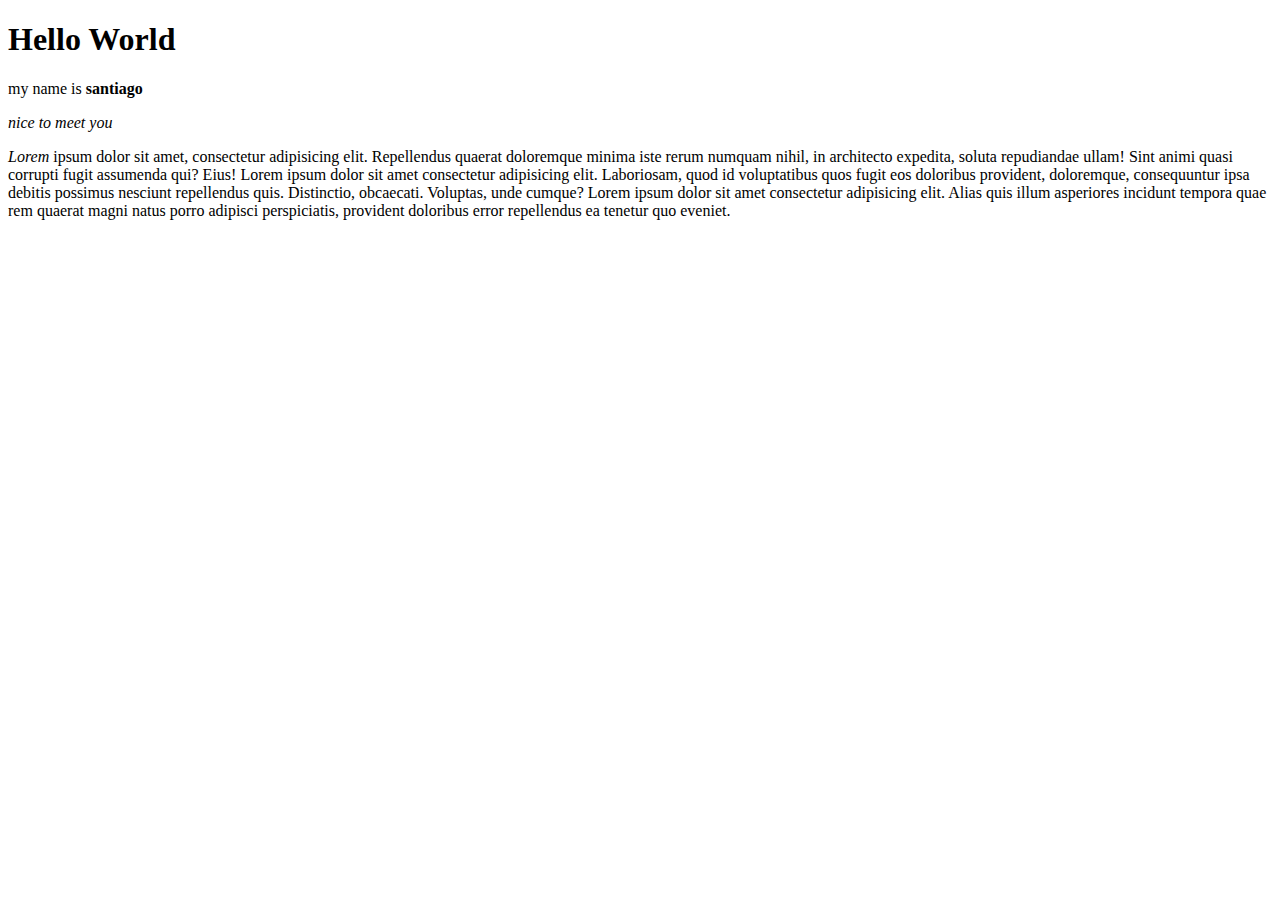
<file: html/Html-Boilerplate/index.html>
<!DOCTYPE html>
<html lang="en">
<head>
    <meta charset="UTF-8">
    <title>My First Webpage</title>
</head>
<body>
    <h1>Hello World</h1>
    <p>my name is <strong>santiago</strong> </p>
    <p><em>nice to meet you</em></p>
    <!-- holaaa -->
    <p><em>Lorem</em> ipsum dolor sit amet, consectetur adipisicing elit. Repellendus quaerat doloremque minima iste rerum numquam nihil, in architecto expedita, soluta repudiandae ullam! Sint animi quasi corrupti fugit assumenda qui? Eius! Lorem ipsum dolor sit amet consectetur adipisicing elit. Laboriosam, quod id voluptatibus quos fugit eos doloribus provident, doloremque, consequuntur ipsa debitis possimus nesciunt repellendus quis. Distinctio, obcaecati. Voluptas, unde cumque? Lorem ipsum dolor sit amet consectetur adipisicing elit. Alias quis illum asperiores incidunt tempora quae rem quaerat magni natus porro adipisci perspiciatis, provident doloribus error repellendus ea tenetur quo eveniet.</p>
    
</body>
</html>
</file>
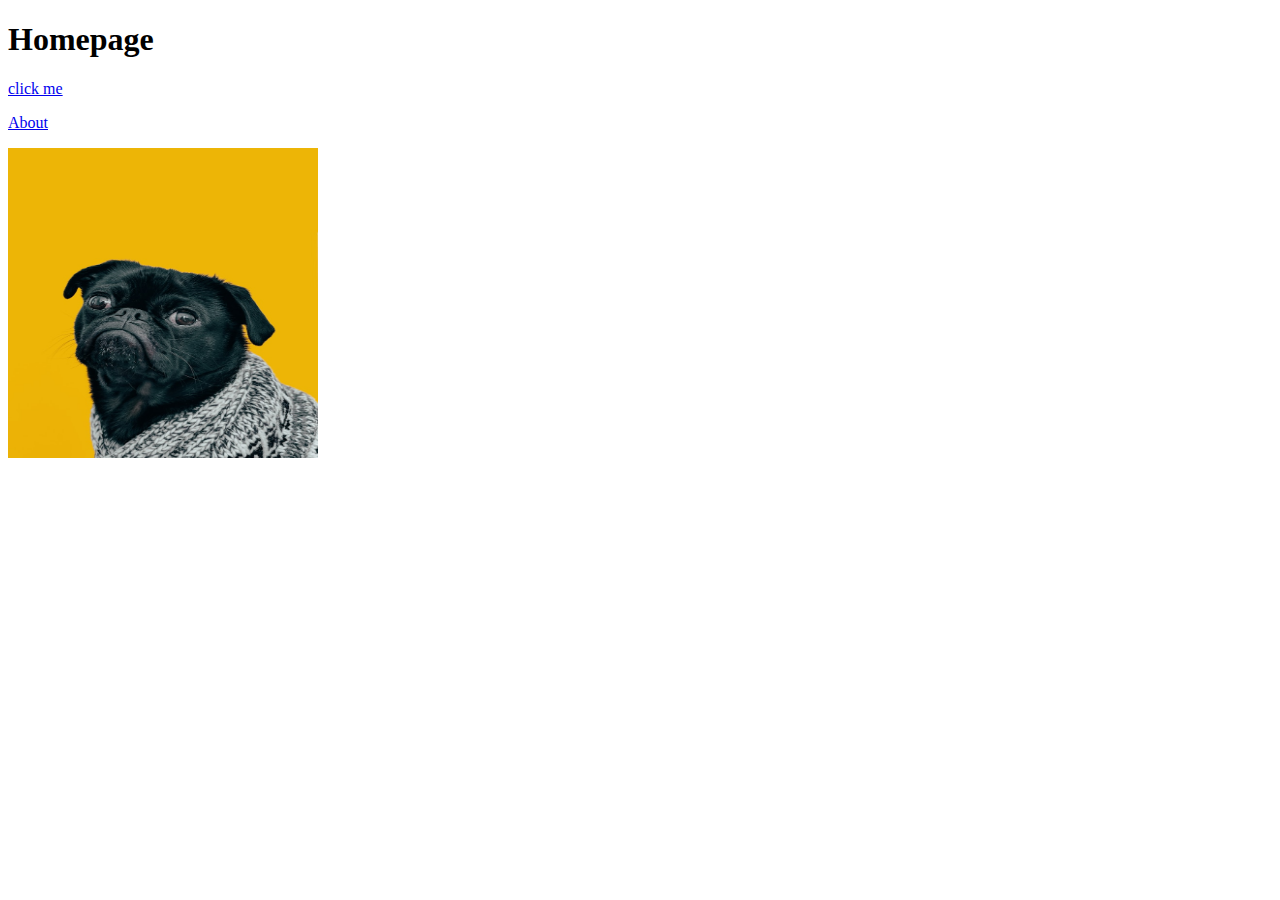
<file: html/Odin-Links-And-Images/index.html>
<!DOCTYPE html>
<html lang="en">
  <head>
    <meta charset="UTF-8">
    <title></title>
  </head>
  <body>
    <h1>Homepage</h1>
    <p><a href="https://www.theodinproject.com/about" target="_blank" rel="noopener noreferrer">click me</a></p>
    <p><a href="pages/about.html">About</a></p>
    <img src="images/dog.jpg" height="310" width="310"><img>
  </body>
</html>
</file>
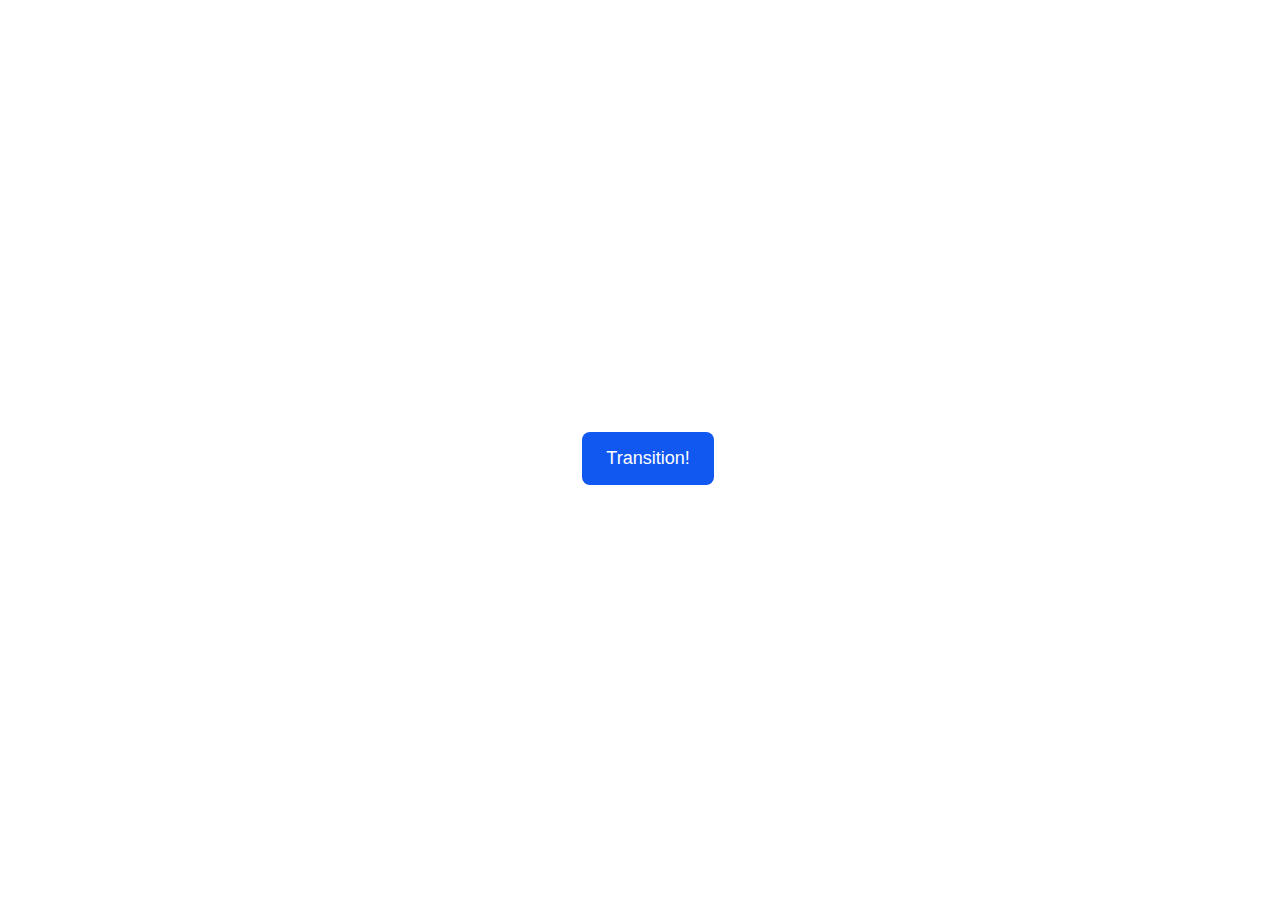
<file: css/Css-Exercises/animation/01-button-hover/index.html>
<!DOCTYPE html>
<html lang="en">
  <head>
    <meta charset="UTF-8" />
    <meta http-equiv="X-UA-Compatible" content="IE=edge" />
    <meta name="viewport" content="width=device-width, initial-scale=1.0" />
    <title>Button Hover</title>
    <link rel="stylesheet" href="style.css" />
  </head>
  <body>
    <div id="transition-container">
      <button>Transition!</button>
    </div>
  </body>
</html>
</file>
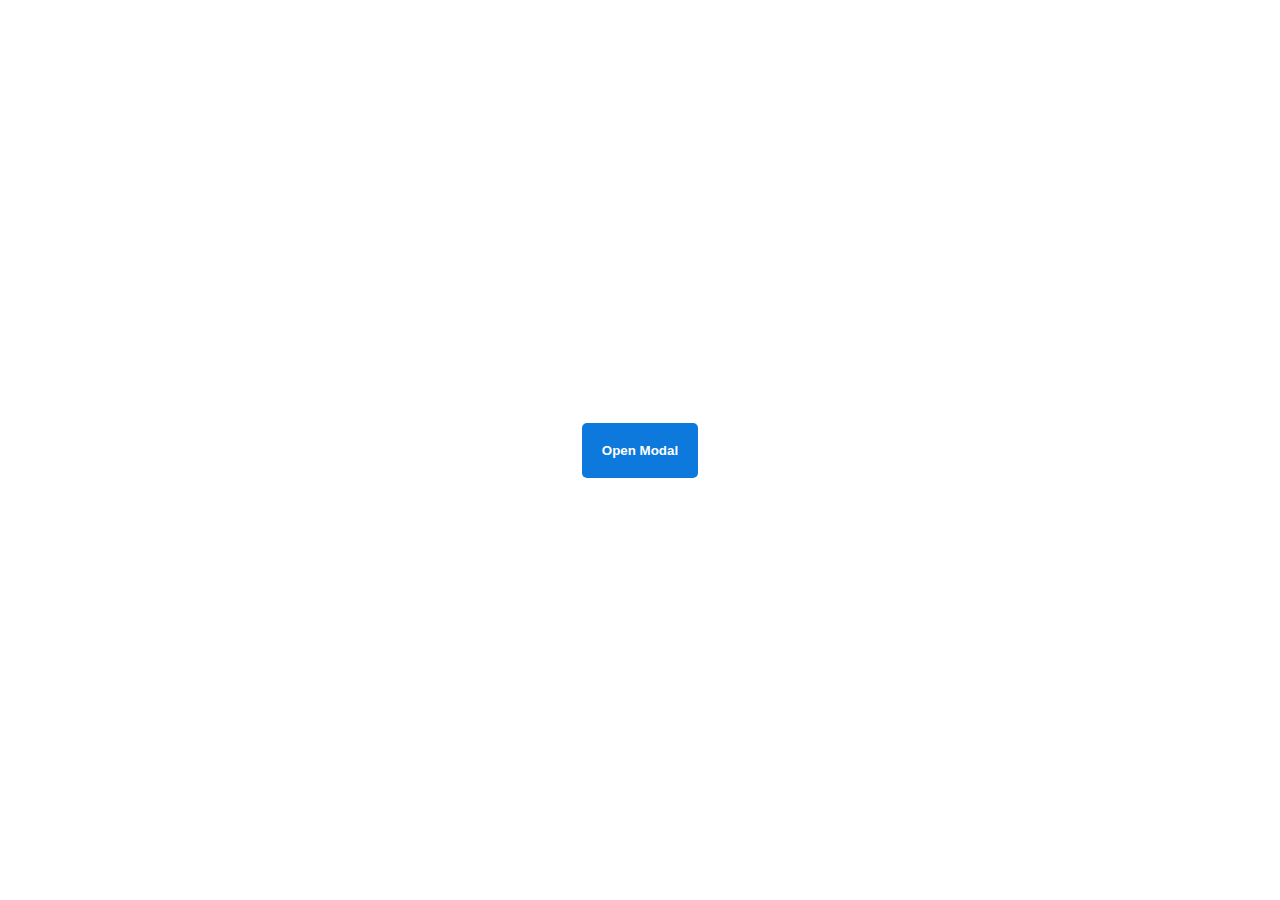
<file: css/Css-Exercises/animation/02-pop-up/index.html>
<!DOCTYPE html>
<html lang="en">
  <head>
    <meta charset="UTF-8" />
    <meta http-equiv="X-UA-Compatible" content="IE=edge" />
    <meta name="viewport" content="width=device-width, initial-scale=1.0" />
    <title>Popup</title>
    <link rel="stylesheet" href="style.css" />
  </head>
  <body>
    <div class="backdrop"></div>
    <div class="popup-modal">
      <h1>Look at me!</h1>
      <p>I'm a pop up dialog!</p>
      <button id="close-modal">Close Modal</button>
    </div>
    <div class="button-container">
      <button id="trigger-modal">Open Modal</button>
    </div>
    <script src="script.js"></script>
  </body>
</html>
</file>
<file: css/Css-Exercises/animation/03-dropdown-menu/index.html>
<!DOCTYPE html>
<html lang="en">
  <head>
    <meta charset="UTF-8" />
    <meta http-equiv="X-UA-Compatible" content="IE=edge" />
    <meta name="viewport" content="width=device-width, initial-scale=1.0" />
    <title>Dropdown Menu</title>
    <link rel="stylesheet" href="style.css" />
  </head>
  <body>
    <div class="dropdown-container">
        <div class="menu-title">MENU</div>
        <ul class="dropdown-menu">
            <li>ITEM 1</li>
            <li>ITEM 2</li>
            <li>ITEM 3</li>
            <li>ITEM 4</li>
            <li>ITEM 5</li>
        </ul>
    </div>
    <script src="script.js"></script>
  </body>
</html>
</file>
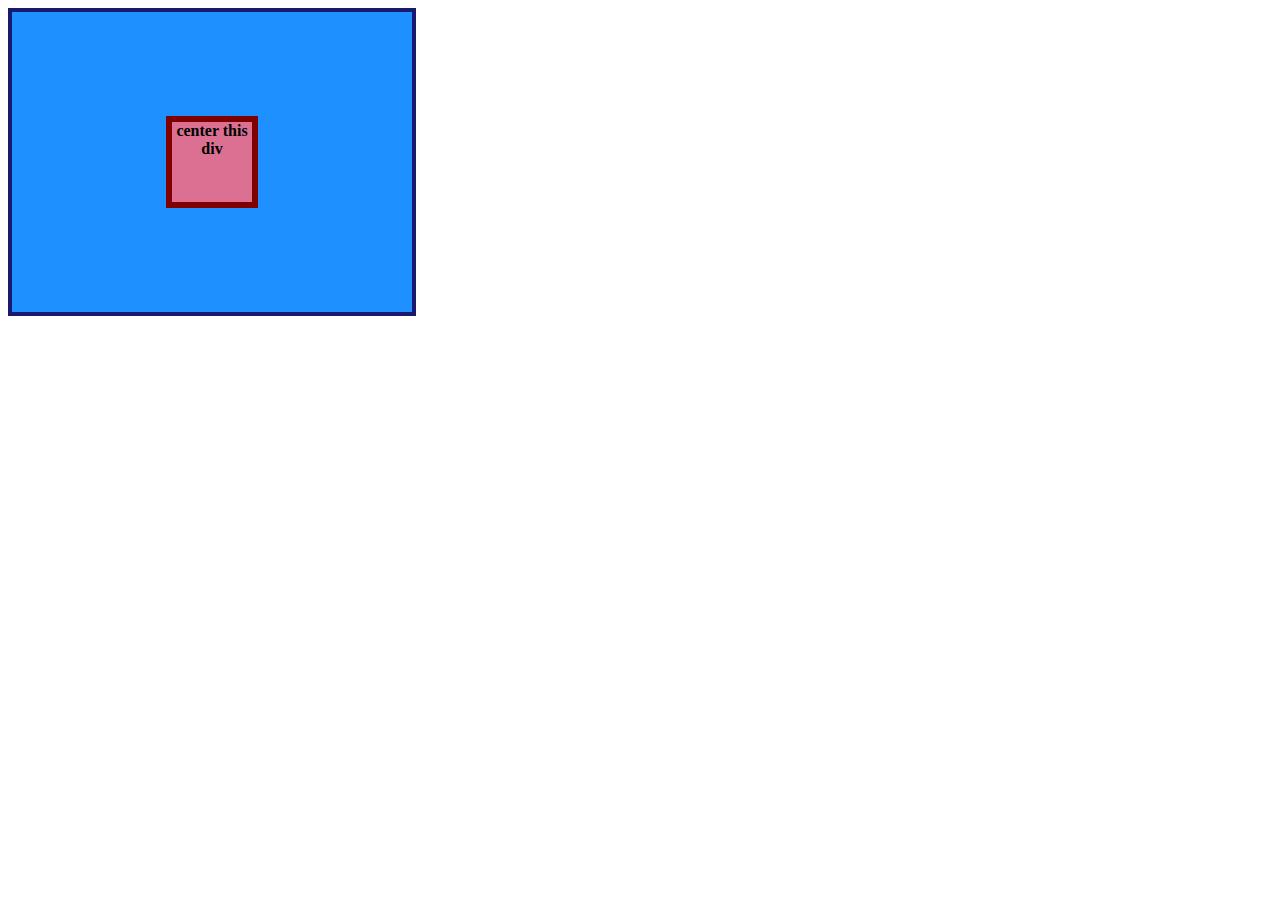
<file: css/Css-Exercises/flex/01-flex-center/index.html>
<!DOCTYPE html>
<html lang="en">
  <head>
    <meta charset="UTF-8">
    <meta http-equiv="X-UA-Compatible" content="IE=edge">
    <meta name="viewport" content="width=device-width, initial-scale=1.0">
    <title>CENTER THIS DIV</title>
    <link rel="stylesheet" href="style.css">
  </head>
  <body>
    <div class="container">
      <div class="box">center this div</div>
    </div>
  </body>
</html>
</file>
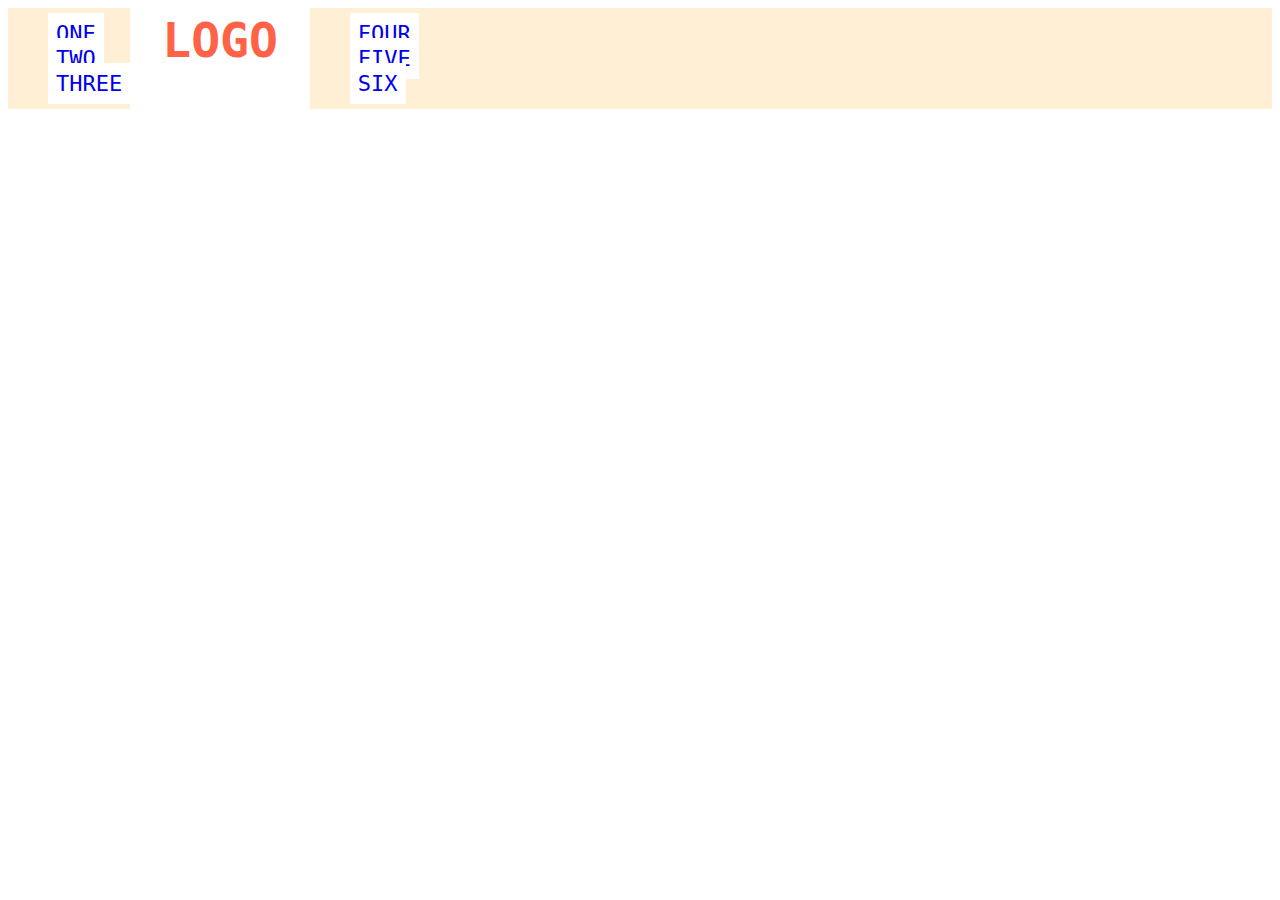
<file: css/Css-Exercises/flex/02-flex-header/index.html>
<!DOCTYPE html>
<html lang="en">
  <head>
    <meta charset="UTF-8">
    <meta http-equiv="X-UA-Compatible" content="IE=edge">
    <meta name="viewport" content="width=device-width, initial-scale=1.0">
    <title>Flex Header</title>
    <link rel="stylesheet" href="style.css">
  </head>
  <body>
    <div class="header">
      <div class="left-links">
        <ul>
          <li><a href="#">ONE</a></li>
          <li><a href="#">TWO</a></li>
          <li><a href="#">THREE</a></li>
        </ul>
      </div>
      <div class="logo">LOGO</div>
      <div class="right-links">
        <ul>
          <li><a href="#">FOUR</a></li>
          <li><a href="#">FIVE</a></li>
          <li><a href="#">SIX</a></li>
        </ul>
      </div>
    </div>
  </body>
</html>
</file>
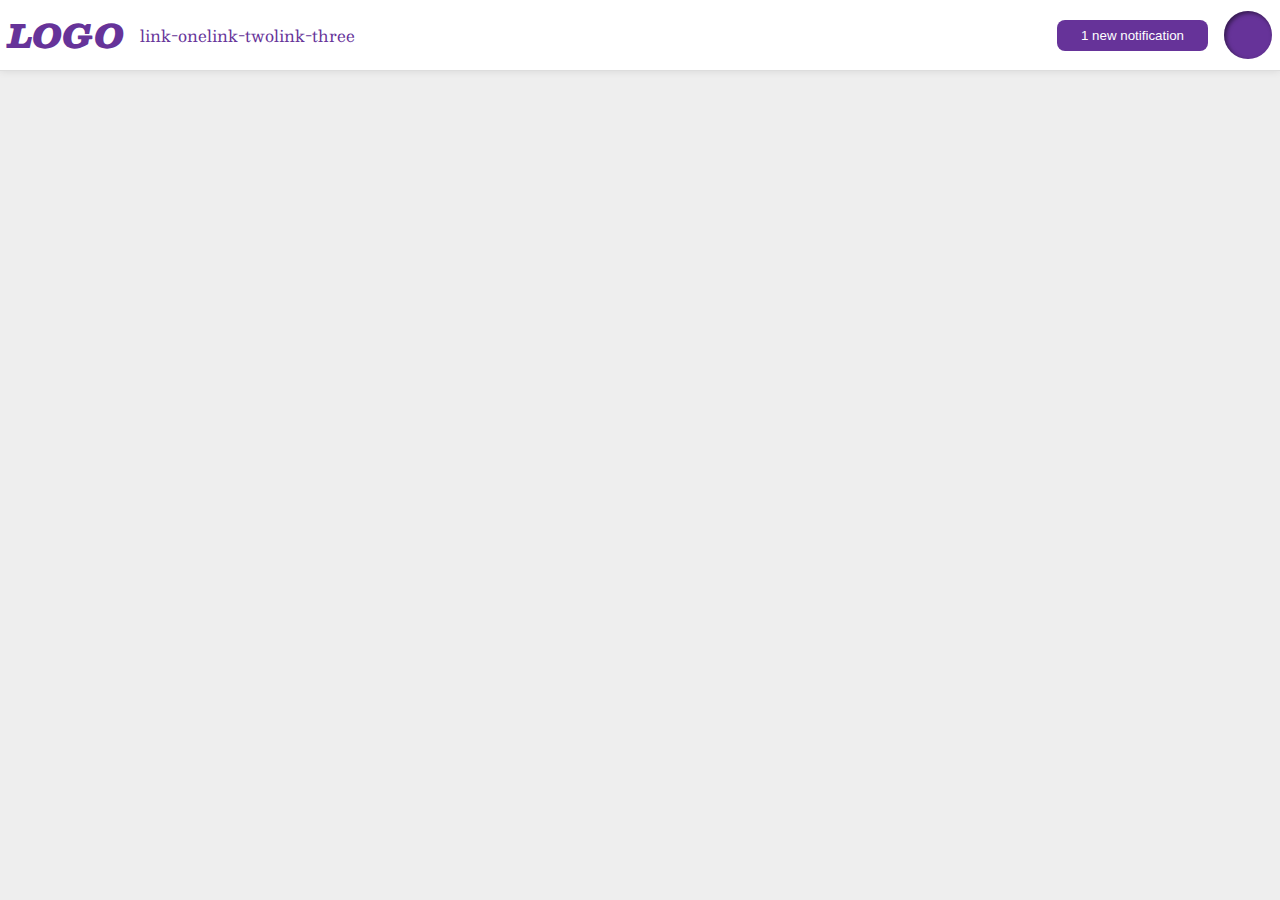
<file: css/Css-Exercises/flex/03-flex-header-2/index.html>
<!DOCTYPE html>
<html lang="en">
  <head>
    <meta charset="UTF-8">
    <meta http-equiv="X-UA-Compatible" content="IE=edge">
    <meta name="viewport" content="width=device-width, initial-scale=1.0">
    <title>Flex Header 2</title>
    <link rel="stylesheet" href="style.css">
  </head>
  <body>
    <div class="header">
      <div div class="left-side">
        <div class="logo">
        LOGO</div>
        <ul class="links">
          <li><a href="google.com">link-one</a></li>
          <li><a href="google.com">link-two</a></li>
          <li><a href="google.com">link-three</a></li>
        </ul>
      </div>
      <div class="right-side">
        <button class="notifications">
          1 new notification
        </button>
        <div class="profile-image"></div>
      </div>
    </div>
  </body>
</html>
</file>
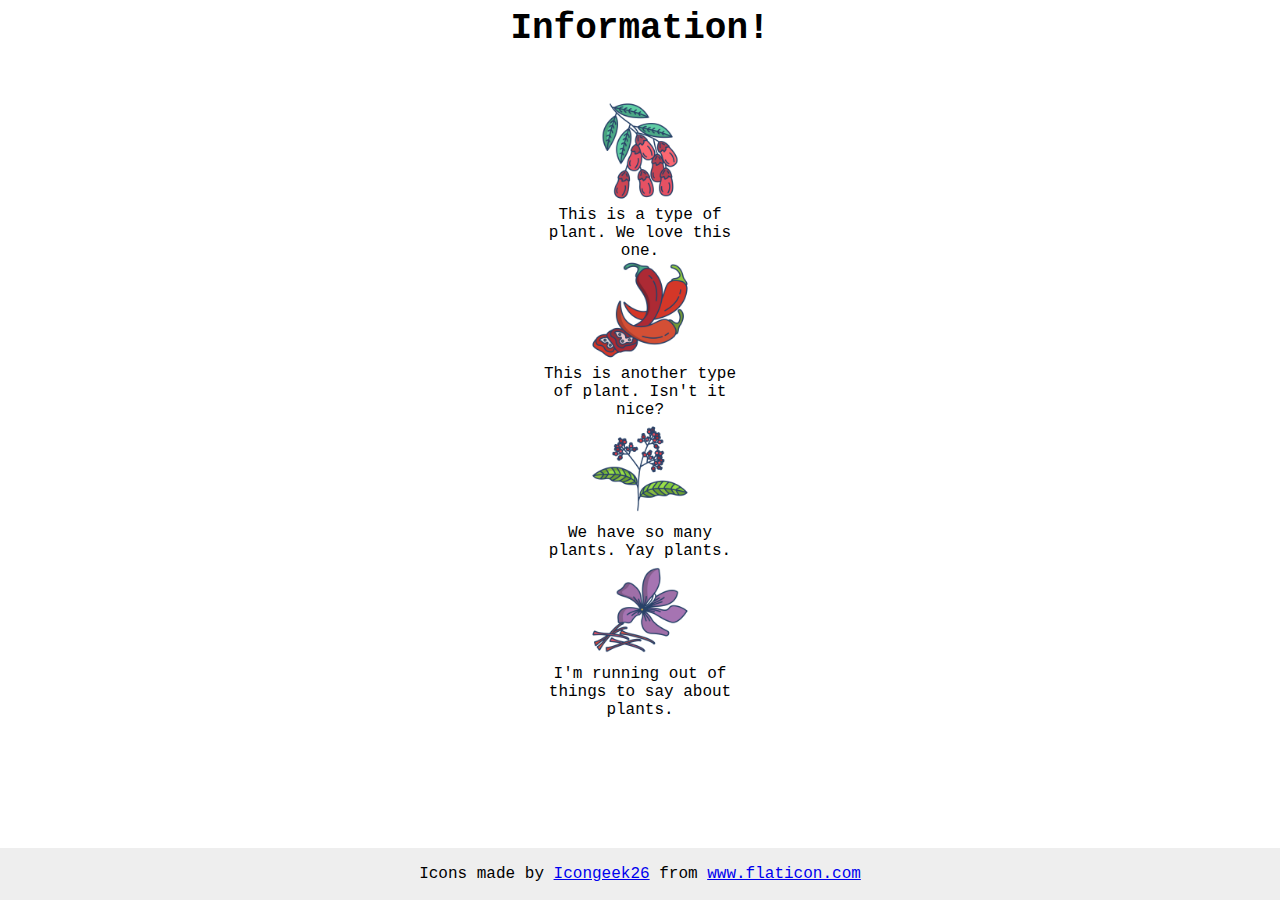
<file: css/Css-Exercises/flex/04-flex-information/index.html>
<!DOCTYPE html>
<html lang="en">
  <head>
    <meta charset="UTF-8">
    <meta http-equiv="X-UA-Compatible" content="IE=edge">
    <meta name="viewport" content="width=device-width, initial-scale=1.0">
    <title>Information</title>
    <link rel="stylesheet" href="style.css">
  </head>
  <body>
    <div class="title">Information!</div>

    <div class ="plants">
      <div class="container">
        <img src="./images/barberry.png" alt="barberry">
        <div class="text">This is a type of plant. We love this one.</div>
    
      
        <img src="./images/chilli.png" alt="chili">
        <div class="text">This is another type of plant. Isn't it nice?</div>
   
     

        <img src="./images/pepper.png" alt="pepper">
        <div class="text">We have so many plants. Yay plants.</div>




        <img src="./images/saffron.png" alt="saffron">
        <div class="text">I'm running out of things to say about plants.</div>
      </div>
    </div>

    <!-- disregard this section, it's here to give attribution to the creator of these icons -->
    <div class="footer">
      <div>Icons made by <a href="https://www.flaticon.com/authors/icongeek26" title="Icongeek26">Icongeek26</a> from <a href="https://www.flaticon.com/" title="Flaticon">www.flaticon.com</a></div>
    </div>
  </body>
</html>
</file>
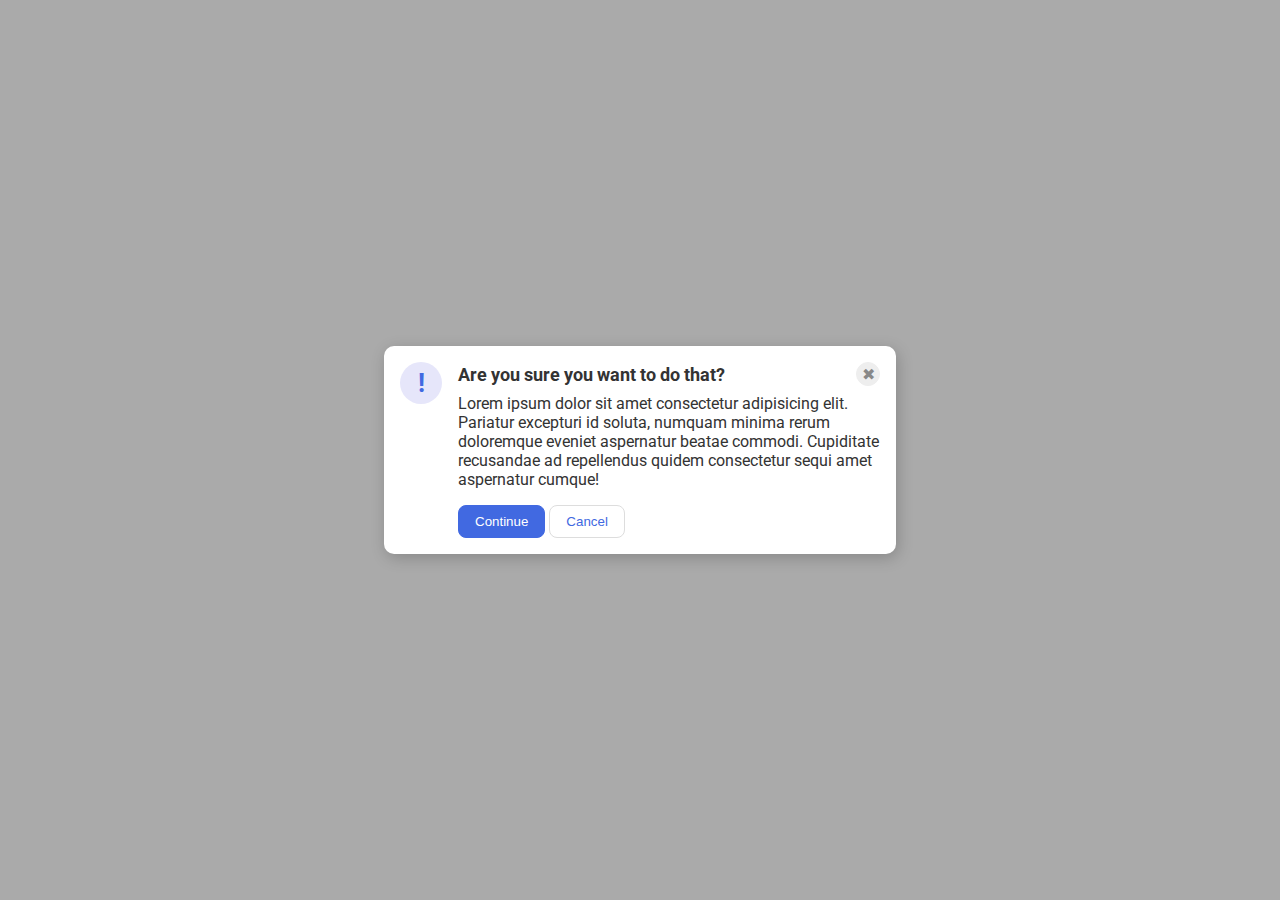
<file: css/Css-Exercises/flex/05-flex-modal/index.html>
<!DOCTYPE html>
<html lang="en">
  <head>
    <meta charset="UTF-8">
    <meta http-equiv="X-UA-Compatible" content="IE=edge">
    <meta name="viewport" content="width=device-width, initial-scale=1.0">
    <link rel="stylesheet" href="style.css">
    <title>Modal</title>
  </head>
  <body>
    <div class="modal">
      <div class="icon">!</div>
      <div class="container">
        <div class="header">Are you sure you want to do that?
        <button class="close-button">✖</button>
        </div>
            
        <div class="text">Lorem ipsum dolor sit amet consectetur adipisicing elit. Pariatur excepturi id soluta, numquam minima rerum doloremque eveniet aspernatur beatae commodi. Cupiditate recusandae ad repellendus quidem consectetur sequi amet aspernatur cumque!</div>
      
        <button class="continue">Continue</button>
        <button class="cancel">Cancel</button>
      </div>
    </div>
  </body>
</html>
</file>
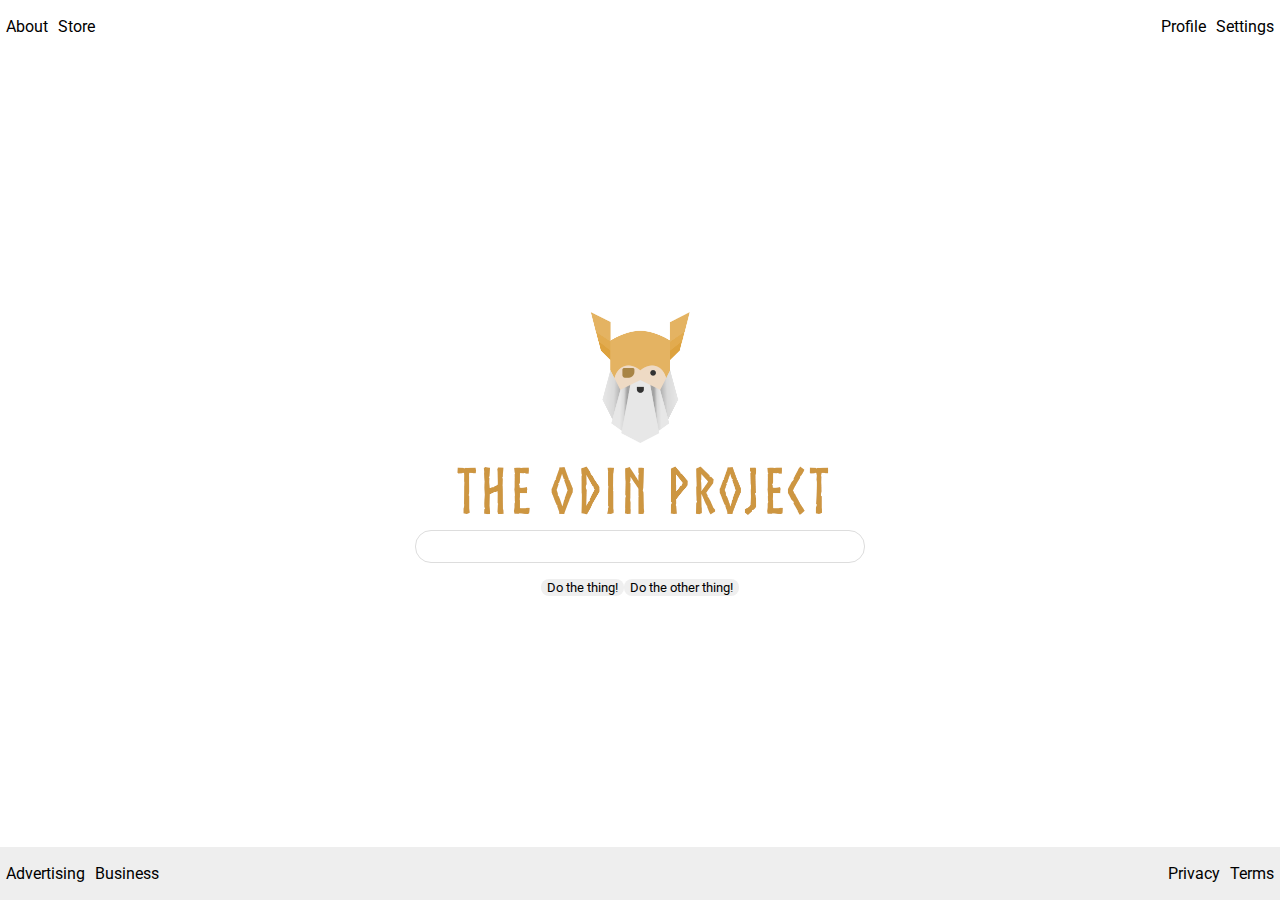
<file: css/Css-Exercises/flex/06-flex-layout/index.html>
<!DOCTYPE html>
<html lang="en">
  <head>
    <meta charset="UTF-8">
    <meta http-equiv="X-UA-Compatible" content="IE=edge">
    <meta name="viewport" content="width=device-width, initial-scale=1.0">
    <title>LAYOUT</title>
    <link rel="stylesheet" href="./style.css">
  </head>
  <body>
    <div class="header">
      <ul class="left-links">
        <li><a href="#">About</a></li>
        <li><a href="#">Store</a></li>
      </ul>
      <ul class="right-links">
        <li><a href="#">Profile</a></li>
        <li><a href="#">Settings</a></li>
      </ul>
    </div>
    <div class="content">
      <img src="./logo.png" alt="Project logo. Represents odin with the project name.">
      <div class="input">
        <input type="text">
      </div>
      <div class="buttons">
        <button>Do the thing!</button>
        <button>Do the other thing!</button>
      </div>
    </div>
    <div class="footer">
      <ul class="left-links">
        <li><a href="#">Advertising</a></li>
        <li><a href="#">Business</a></li>
      </ul>
      <ul class="right-links">
        <li><a href="#">Privacy</a></li>
        <li><a href="#">Terms</a></li>
      </ul>
    </div>
  </body>
</html>
</file>
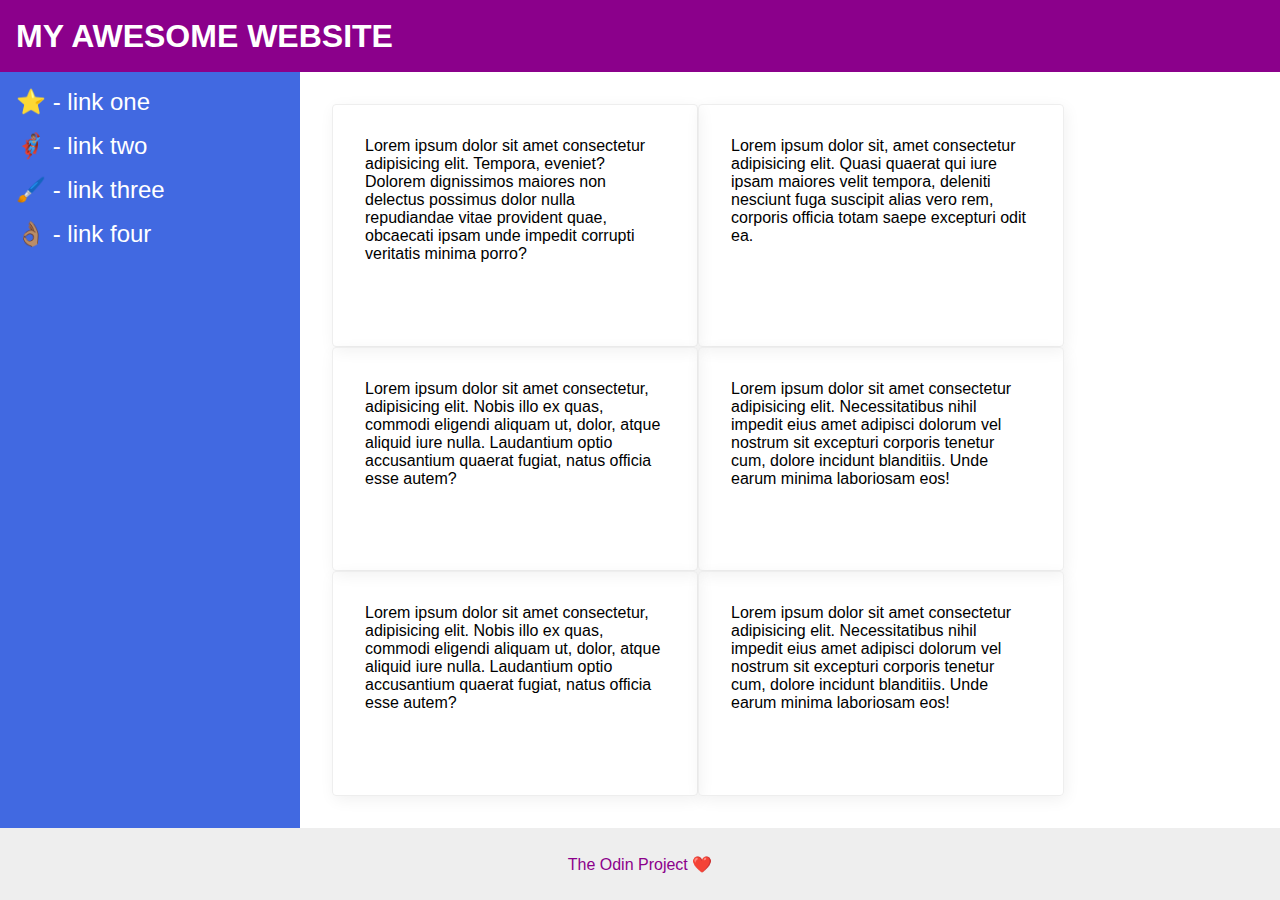
<file: css/Css-Exercises/flex/07-flex-layout-2/index.html>
<!DOCTYPE html>
<html lang="en">
  <head>
    <meta charset="UTF-8">
    <meta http-equiv="X-UA-Compatible" content="IE=edge">
    <meta name="viewport" content="width=device-width, initial-scale=1.0">
    <title>The Holy Grail</title>
    <link rel="stylesheet" href="style.css">
  </head>
  <body>
    <div class="header">
      MY AWESOME WEBSITE
    </div>
    <div class="main">

      <div class="sidebar">
        <ul>
          <li><a href="#">⭐ - link one</a></li>
          <li><a href="#">🦸🏽‍♂️ - link two</a></li>
          <li><a href="#">🖌️ - link three</a></li>
          <li><a href="#">👌🏽 - link four</a></li>
        </ul>
      </div>

      <div id="cards">

        <div class="card">Lorem ipsum dolor sit amet consectetur adipisicing elit. Tempora, eveniet? Dolorem dignissimos maiores non delectus possimus dolor nulla repudiandae vitae provident quae, obcaecati ipsam unde impedit corrupti veritatis minima porro?</div>
        <div class="card">Lorem ipsum dolor sit, amet consectetur adipisicing elit. Quasi quaerat qui iure ipsam maiores velit tempora, deleniti nesciunt fuga suscipit alias vero rem, corporis officia totam saepe excepturi odit ea.</div>
        <div class="card">Lorem ipsum dolor sit amet consectetur, adipisicing elit. Nobis illo ex quas, commodi eligendi aliquam ut, dolor, atque aliquid iure nulla. Laudantium optio accusantium quaerat fugiat, natus officia esse autem?</div>
        <div class="card">Lorem ipsum dolor sit amet consectetur adipisicing elit. Necessitatibus nihil impedit eius amet adipisci dolorum vel nostrum sit excepturi corporis tenetur cum, dolore incidunt blanditiis. Unde earum minima laboriosam eos!</div>
        <div class="card">Lorem ipsum dolor sit amet consectetur, adipisicing elit. Nobis illo ex quas, commodi eligendi aliquam ut, dolor, atque aliquid iure nulla. Laudantium optio accusantium quaerat fugiat, natus officia esse autem?</div>
        <div class="card">Lorem ipsum dolor sit amet consectetur adipisicing elit. Necessitatibus nihil impedit eius amet adipisci dolorum vel nostrum sit excepturi corporis tenetur cum, dolore incidunt blanditiis. Unde earum minima laboriosam eos!</div>
      </div>
    </div>
    <div class="footer">
      The Odin Project ❤️
    </div>
  </body>
</html>
</file>
<file: css/Css-Exercises/animation/01-button-hover/style.css>
#transition-container {
  width: 100vw;
  height: 100vh;
  display: flex;
  flex-direction: column;
  justify-content: center;
  align-items: center;
  font-family: Arial, sans-serif;
}

button {
  border-radius: 8px;
  border: none;
  background-color: #1158f1;
  color: white;
  font-size: 18px;
  padding: 16px 24px;
  text-align: center;
}
</file>
<file: css/Css-Exercises/animation/02-pop-up/style.css>
* {
  padding: 0;
  margin: 0;
}

body {
  overflow: hidden;
}

.button-container {
  width: 100vw;
  height: 100vh;
  background-color: #ffffff;
  opacity: 100%;
  display: flex;
  align-items: center;
  justify-content: center;
}

button {
  padding: 20px;
  color: #ffffff;
  background-color: #0e79dd;
  border: none;
  border-radius: 5px;
  font-weight: 600;
}

.popup-modal {
  padding: 32px 64px;
  background-color: white;
  border: 1px solid black;
  border-radius: 10px;
  position: fixed;
  top: 50%;
  left: 50%;
  transform-origin: center;
  transform: translate(-50%, -50%);
  pointer-events: none;
  opacity: 0%;
  text-align: center;
}

.popup-modal p {
  margin-bottom: 24px;
}

.backdrop {
  pointer-events: none;
  position: fixed;
  inset: 0;
  background: #000;
  opacity: 0%;
}

.popup-modal.show {
  opacity: 100%;
  pointer-events: all;
}

.backdrop.show {
  opacity: 30%;
}
</file>
<file: css/Css-Exercises/animation/03-dropdown-menu/style.css>
.dropdown-container {
  max-width: 250px;
  margin: 40px auto;
  text-align: center;
  line-height: 50px;
  font-size: 15px;
  color: rgb(247, 247, 247);
  cursor: pointer;
}

.menu-title {
  background-color: rgb(163, 162, 162);
}

.dropdown-menu {
  list-style: none;
  padding: 0;
  margin: 0;
  background-color: rgb(99, 97, 97);

  display: none;
}

ul.dropdown-menu li:hover {
  background: rgb(47, 46, 46);
}

.visible {
  display: block;
}
</file>
<file: css/Css-Exercises/flex/01-flex-center/style.css>
.container {
  background: dodgerblue;
  border: 4px solid midnightblue;
  width: 400px;
  height: 300px;
  display: flex;
  justify-content: center;
  align-items: center;
}

.box {
  background: palevioletred;
  font-weight: bold;
  text-align: center;
  border: 6px solid maroon;
  width: 80px;
  height: 80px;
}
</file>
<file: css/Css-Exercises/flex/02-flex-header/style.css>
.header  {
  font-family: monospace;
  background: papayawhip;
  display: flex;

}

.logo {
  font-size: 48px;
  font-weight: 900;
  color: tomato;
  background: white;
  padding: 4px 32px;
  flex-direction: column;
  justify-content: center;
  align-items: center;
  
}

ul {
  /* this removes the dots on the list items*/
  list-style-type: none;
  
 
  
}

a {
  font-size: 22px;
  background: white;
  padding: 8px;
  /* this removes the line under the links */
  text-decoration: none;
  flex: auto;
}
.right-side {
  display: flex;
}

}
</file>
<file: css/Css-Exercises/flex/03-flex-header-2/style.css>
/* this is some magical font-importing.  
you'll learn about it later. */
@import url('https://fonts.googleapis.com/css2?family=Besley:ital,wght@0,400;1,900&display=swap');

body {
  margin: 0;
  background: #eee;
  font-family: Besley, serif;
 
}

.header {
  background: white;
  border-bottom: 1px solid #ddd;
  box-shadow: 0 0 8px rgba(0,0,0,.1);
  display: flex;
  justify-content: space-between;
  padding: 8px;

  
}

.profile-image {
  background: rebeccapurple;
  box-shadow: inset 2px 2px 4px rgba(0,0,0,.5);
  border-radius: 50%;
  width: 48px;
  height: 48px;
}
            

.logo {
  color: rebeccapurple;
  font-size: 32px;
  font-weight: 900;
  font-style: italic;
  
}

button {
  border: none;
  border-radius: 8px;
  background: rebeccapurple;
  color: white;
  padding: 8px 24px;
  
}

a {
  /* this removes the line under our links */
  text-decoration: none;
    color: rebeccapurple;
    
}

ul {
  list-style-type: none;
  display: flex;
  margin: 0;
  padding: 0;
  
}
.right-side,.left-side {
  display: flex;
  justify-content: space-between;
  align-items: center;
  gap: 16px;
}
</file>
<file: css/Css-Exercises/flex/04-flex-information/style.css>
body {
  font-family: 'Courier New', Courier, monospace;
  text-align: center;
}

img {
  width: 100px;
  height: 100px;
}

.title {
  font-size: 36px;
  font-weight: 900;
  display: flex;
  justify-content: center;

}

/* do not edit this footer */
.footer {
  position: fixed;
  bottom: 0;
  left: 0;
  right: 0;
  height: 52px;
  display: flex;
  align-items: center;
  justify-content: center;
  background: #eee;
}
.plants {
  display: flex;
  margin: 52px;
  gap: 52px;
  justify-content: center;
}
.text {
  display: flex;
  flex-wrap: wrap;
  justify-content: center;
}
.container {
  max-width: 200px;
}
</file>
<file: css/Css-Exercises/flex/05-flex-modal/style.css>
@import url('https://fonts.googleapis.com/css2?family=Roboto:wght@400;700&display=swap');

html, body {
  height: 100%;
}

body {
  font-family: Roboto, sans-serif;
  margin: 0;
  background: #aaa;
  color: #333;
  /* I'll give you this one for free lol */
  display: flex;
  align-items: center;
  justify-content: center;
}

.modal {
  background: white;
  width: 480px;
  border-radius: 10px;
  box-shadow: 2px 4px 16px rgba(0,0,0,.2);
}

.icon {
  color: royalblue;
  font-size: 26px;
  font-weight: 700;
  background: lavender;
  width: 42px;
  height: 42px;
  border-radius: 50%;
  display: flex;
  align-items: center;
  justify-content: center;
}

.close-button {
  background: #eee;
  border-radius: 50%;
  color: #888;
  font-weight: 400;
  font-size: 16px;
  height: 24px;
  width: 24px;
  display: flex;
  align-items: center;
  justify-content: center;
  border: 1px solid #eee;
  padding: 0;
}

button {
  cursor: pointer;
  padding: 8px 16px;
  border-radius: 8px;
}

button.continue {
  background: royalblue;
  border: 1px solid royalblue;
  color: white;
}

button.cancel {
  background: white;
  border: 1px solid #ddd;
  color: royalblue;
}
.modal {
  display: flex;
  gap: 16px;
  padding: 16px;
}
.icon {
  /* this keeps the icon from getting smashed by the text */
  flex-shrink: 0;
}
.header {
  display: flex;
  align-items: center;
  justify-content: space-between;
  font-size: 18px;
  font-weight: 700;
  margin-bottom: 8px;
}
.text {
  margin-bottom: 16px;
}
</file>
<file: css/Css-Exercises/flex/06-flex-layout/style.css>
@import url('https://fonts.googleapis.com/css2?family=Roboto:wght@400;700&display=swap');

body {
  height: 100vh;
  margin: 0;
  overflow: hidden;
  font-family: Roboto, sans-serif;
  display: flex;
  flex-direction: column;
  justify-content: center;
  justify-content: space-between;
 align-items: space-between;
  

}
.header {
  display: flex;
  justify-content: space-between;


}
ul {
  list-style: none;
 
}

a {
  text-decoration: none;
  color: black ;
  padding: 5px;
  
}
.right-links,
.left-links {
  display: flex;
  padding: 0px;
  justify-content:space-between:

}


.content {
  display: flex;
  flex-direction: column;
  align-items: center;
}

img {
  width: 600px;
  justify-content: center;
  justify-content: space-between;
}

button {
  font-family: Roboto, sans-serif;
  border: none;
  border-radius: 8px;
  
  
}

input {
  border: 1px solid #ddd;
  border-radius: 16px;
  padding: 8px 24px;
  width: 400px;
  margin-bottom: 16px;
  display: flex;
 
}
.buttons {
  display: flex;
  justify-content: center;
}
.footer {
  display: flex;
  justify-content: space-between;
  background-color: #eeeeee;
}
.header,.footer {
  padding: 1px;
}
</file>
<file: css/Css-Exercises/flex/07-flex-layout-2/style.css>
body {
  font-family: -apple-system, BlinkMacSystemFont, 'Segoe UI', Roboto, Oxygen, Ubuntu, Cantarell, 'Open Sans', 'Helvetica Neue', sans-serif;
  margin: 0;
  min-height: 100vh;
  padding: 0;
  display: flex;
  flex-direction: column;
  
}
.header {
  height: 72px;
  background: darkmagenta;
  color: white;
  font-size: 32px;
  font-weight: 900;
  display: flex;
  align-items: center;
  padding-left: 16px;
}
.main {
  display: flex;
  flex-grow: 1;
  
}
.sidebar {
  width: 300px;
  background: royalblue;
  box-sizing: border-box;
  padding: 16px;
  flex-shrink: 0;
}
a {
   font-size: 24px;
  color: white;
  text-decoration: none;
  
}
ul {
  padding: 0;
  display: flex;
  flex-direction: column;
  gap: 1em;
  margin: 0;

}
li {
  list-style: none;
}

#cards{
display: flex;
flex-wrap: wrap;
padding: 32px;
}
.card {
  border: 1px solid #eee;
  box-shadow: 2px 4px 16px rgba(0,0,0,.06);
  border-radius: 4px; 
  width: 300px;
  padding: 32px;
}

.footer {
  height: 72px;
  background: #eee;
  color: darkmagenta;
  display: flex;
  justify-content: center;
  align-items: center;
  
}
</file>
